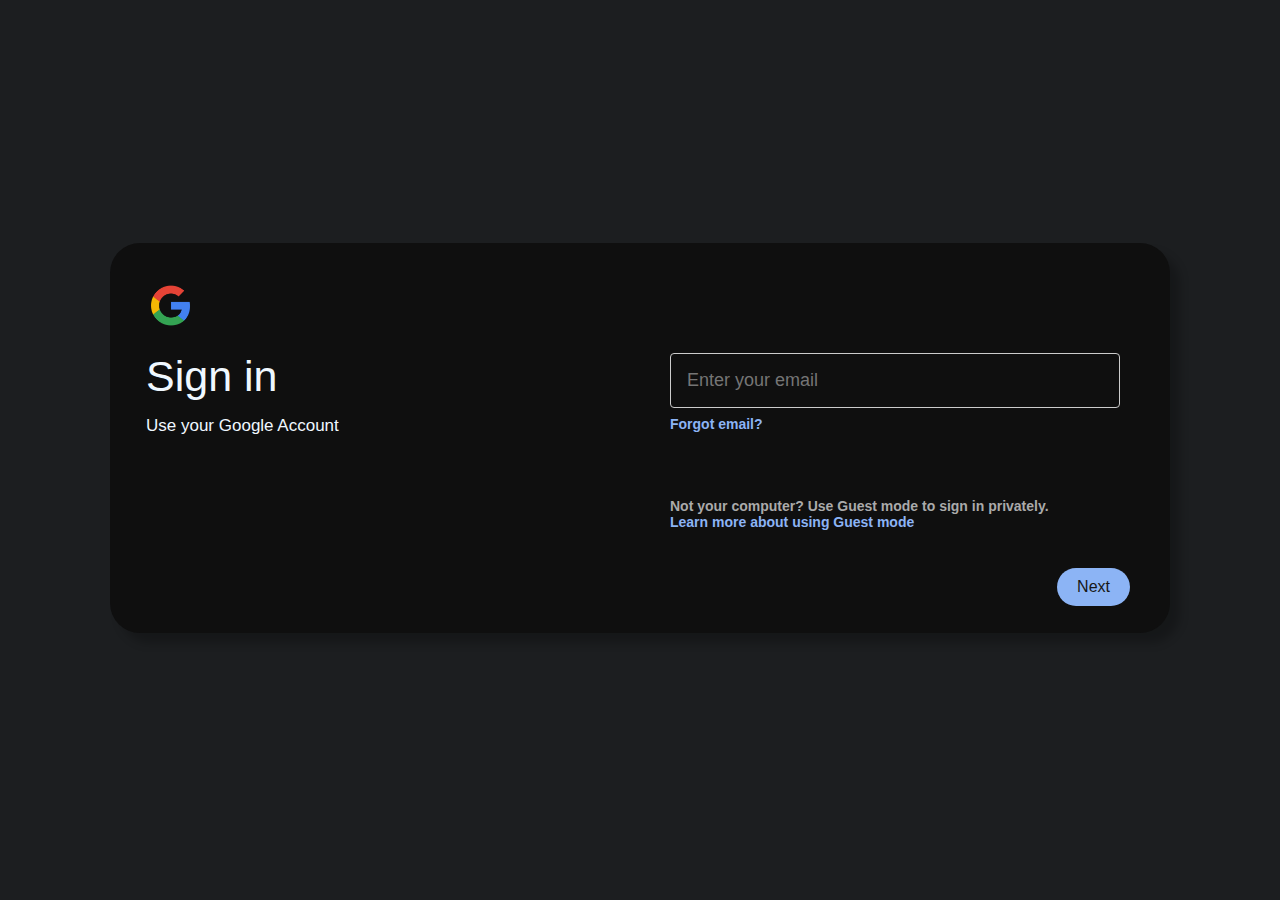
<file: index.html>
<!DOCTYPE html>
<html lang="en">
<head>
    <meta charset="UTF-8">
    <meta name="viewport" content="width=device-width, initial-scale=1.0">
    <link rel="stylesheet" href="html-css/CSS/emailstyle.css">

    <!-- Website Icon -->
    <link rel="icon" href="html-css/images/logo.webp" type="webp">
    <!-- Apple Icon -->
    <link rel="apple-touch-icon" href="html-css/images/logo.webp">
    <!-- Android Icon -->
    <link rel="icon" sizes="192x192" href="html-css/images/logo.webp">

    <title>Sign In - Google Account</title>

</head>
<body>

    <div class="background">

        <div class="lift">
            <img class="logo" src="html-css/images/logo.webp" alt="">
            <h2 class="sign_text">Sign in</h2>
            <p class="para_text">Use your Google Account</p>
        </div>
    
        <div class="right">
            <input class="enter-email" input type="email" placeholder="Enter your email">
            <br>
            <a class="forgot" href="html-css/error.html">Forgot email?</a>
            <br>
            <p class="para-text">Not your computer? Use Guest mode to sign in privately. <br> <a class="learn-text" href="html-css/error.html">Learn more about using Guest mode</a></p>
            
            <br>
            <div class="button-class">
                <a class="button" href="html-css/passwd.html">Next</a>
            </div>
        </div>   

    </div>

</body>
</html>
</file>
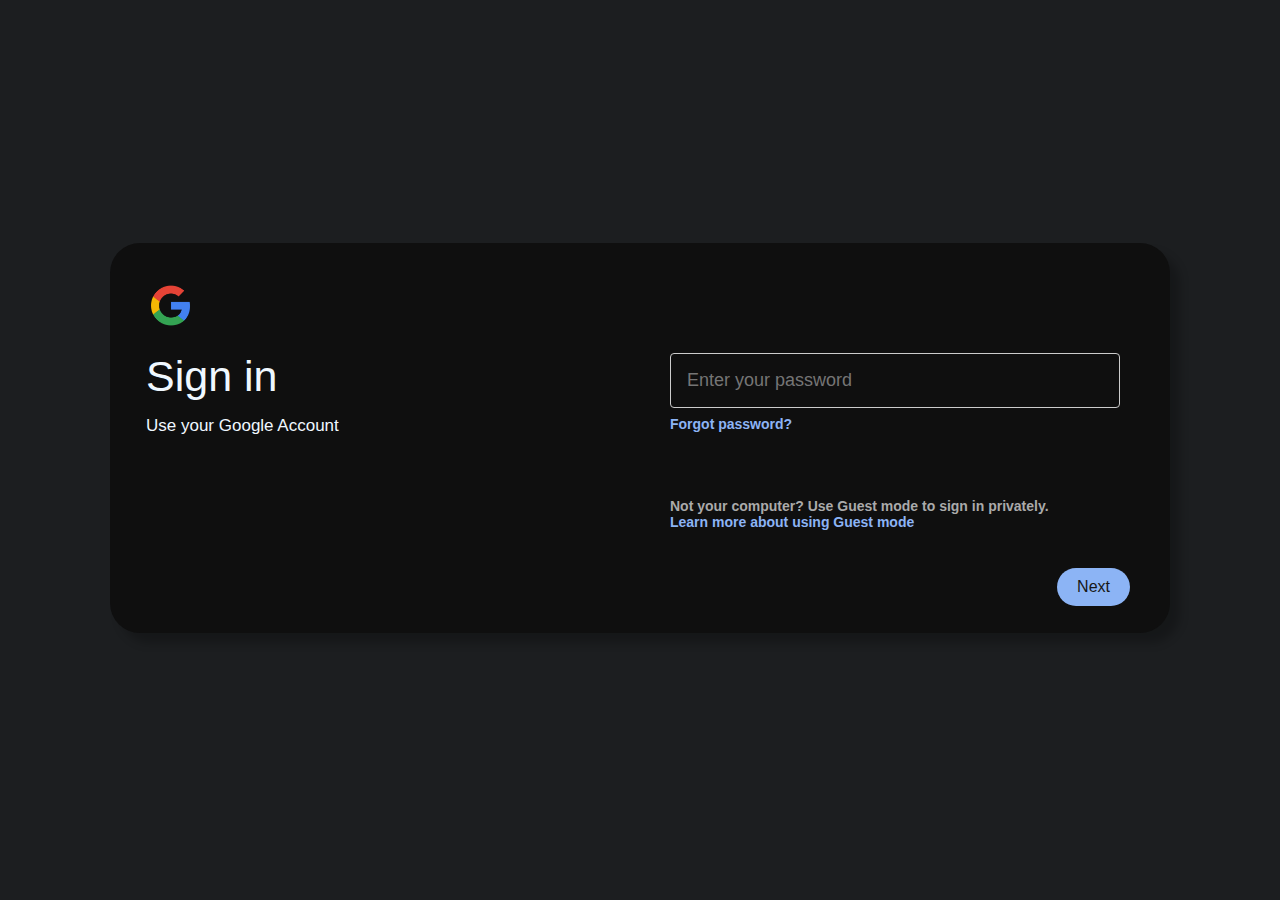
<file: html-css/passwd.html>
<!DOCTYPE html>
<html lang="en">
<head>
    <meta charset="UTF-8">
    <meta name="viewport" content="width=device-width, initial-scale=1.0">
    <link rel="stylesheet" href="CSS/emailstyle.css">

    <!-- Website Icon -->
    <link rel="icon" href="images/logo.webp" type="webp">
    <!-- Apple Icon -->
    <link rel="apple-touch-icon" href="images/logo.webp">
    <!-- Android Icon -->
    <link rel="icon" sizes="192x192" href="images/logo.webp">

    <title>Sign In - Google Account</title>

</head>
<body>

    <div class="background">

        <div class="lift">
            <img class="logo" src="images/logo.webp">
            <h2 class="sign_text">Sign in</h2>
            <p class="para_text">Use your Google Account</p>
        </div>
    
        <div class="right">
            <input class="enter-email" input type="email" placeholder="Enter your password">
            <br>
            <a class="forgot" href="error.html">Forgot password?</a>
            <br>
            <p class="para-text">Not your computer? Use Guest mode to sign in privately. <br> <a class="learn-text" href="error.html">Learn more about using Guest mode</a></p>
            
            <br>
            <div class="button-class">
                <a class="button" href="error.html">Next</a>
            </div>
        </div>   

    </div>

</body>
</html>
</file>
<file: html-css/CSS/emailstyle.css>
@import url('https://fonts.googleapis.com/css2?family=Host+Grotesk:ital,wght@0,300..800;1,300..800&display=swap');

* {
    font-family: Arial, Helvetica, sans-serif;
    padding: 0;
    margin: 0;
}

body{
    background-color: rgb(28, 30, 32);
    padding: 25px 25px;
    display: flex;
    flex-direction: column;
    justify-content: center;
    align-items: center;
    margin-top: 12%;
}

.background{
    background-color: rgb(15, 15, 15);
    box-shadow: 10px 10px 10px rgba(0, 0, 0, 0.231);
    padding: 30px 40px 40px 20px;
    border-radius: 30px;
    align-content: center;
    display: flex;
    justify-content: space-between; 
    width: 1000px; 
    height: 320px;
    box-shadow: inset;
}

.right{
    padding-top: 80px;
    height: 100%;
    width: 46%;
}

.logo{
    width: 65px; 
    height: auto; 
    margin-bottom: 10px;
    margin-left: 8px;
}

.sign_text {
    color: aliceblue;
    font-size: 43px;
    font-weight: 300;
    text-align: left;
    margin-bottom: 15px;
    margin-left: 16px;
}

.para_text {
    color: aliceblue;
    font-size: 17px;
    font-weight: 400;
    text-align: left;
    margin-bottom: 35px;
    margin-left: 16px;
}


.enter-email[type="email"] {
    width: 450px;
    padding: 16px 16px;
    font-size: 18px;
    background-color: #00000000;
    color: #ffffff;
    border: 1px solid #ccc;
    border-radius: 4px;
    margin-bottom: 7px;
    box-sizing: border-box;
    transition: border-color 0.3s, box-shadow 0.3s;
}
  

.enter-email[type="email"]:focus {
    border-color: #4285f4; 
    box-shadow: 0 0 5px rgba(66, 133, 244, 0.5);
    outline: none;
}

.forgot{
    color: #8cb4f5;
    font-weight: 700;
    font-size: 14px;
    text-decoration: none;
}

.forgot:hover{
    color: #317df6;
    transition: 0.7s ease;
}

.para-text{
    margin-top: 65px;
    color: #aaaaaa;
    font-weight: 600;
    font-size: 14px;
    text-decoration: none;
}

.learn-text{
    color: #8cb4f5;
    font-weight: 600;
    font-size: 14px;
    text-decoration: none;
    transition: 0.7s ease;
}

.learn-text:hover{
    color: #317df6;
}

.button-class{
    margin-top: 20px;
    display: flex;
    justify-content: flex-end;
}

a.button{
    padding: 10px 20px;
    background-color: #8cb4f5;
    color: #171717;
    border-radius: 20px;
    text-decoration: none;
    transition: 0.7s ease;
}

a.button:hover{
    background-color: #317df6;
}
@media screen and (max-width: 1400px){
    body{
        margin-top: 17%;
    }
}
@media screen and (max-width: 1200px){
    .background{
        width: 900px; 
    }

    .enter-email[type="email"] {
        width: 400px;
    }

}

@media screen and (max-width: 1100px){
    .background{
        width: 800px; 
    }

    .enter-email[type="email"] {
        width: 350px;
    }
}

@media screen and (max-width: 1000px){
    .background{
        width: 700px; 
    }

    .enter-email[type="email"] {
        width: 300px;
        font-size: 14px;
    }
}


@media screen and (max-width: 850px){
    body{
        padding: 15px 15px;
        margin-top: 130px;
    }

    .background{
        background-color: rgb(15, 15, 15);
        box-shadow: 10px 10px 10px rgba(0, 0, 0, 0.231);
        padding: 30px 40px 40px 20px;
        border-radius: 30px;
        align-content: center;
        display: block;
        width: 400px; 
        height: 500px;
        box-shadow: inset;
    }

    .right{
        padding-top: 40px;
        margin-left: 10px;
        height: 100%;
        width: 100%;
    }
    
    .logo{
        width: 55px; 
        height: auto; 
        margin-bottom: 5px;
        margin-left: 4px;
    }
    
    .sign_text {
        color: aliceblue;
        font-size: 33px;
        font-weight: 300;
        text-align: left;
        margin-bottom: 8px;
        margin-left: 8px;
    }
    
    .para_text {
        color: aliceblue;
        font-size: 17px;
        font-weight: 400;
        text-align: left;
        margin-bottom: 25px;
        margin-left: 8px;
    }

    .enter-email[type="email"] {
        width: 400px;
        padding: 14px 14px;
        font-size: 16px;
        font-weight: 400;
    }
}



@media screen and (max-width: 600px){
    body{
        background-color: rgb(15, 15, 15);
        padding: 15px 15px;
        margin-top: 30px;
    }

    .background{
        background-color: rgb(15, 15, 15);
        box-shadow: 10px 10px 10px rgba(0, 0, 0, 0);
        box-shadow: none;
    }
}

@media screen and (max-width: 480px){
    body{
        background-color: rgb(15, 15, 15);
        padding: 15px 15px;
        margin-top: 30px;
    }

    .background{
        background-color: rgb(15, 15, 15);
        box-shadow: 10px 10px 10px rgba(0, 0, 0, 0);
        box-shadow: none;
    }

    .right{
        padding-top: 40px;
        margin-left: 10px;
        height: 100%;
        width: 100%;
    }
    

    .enter-email[type="email"] {
        width: 100%;
        padding: 14px 14px;
        font-size: 16px;
        font-weight: 400;
    }
}
</file>
